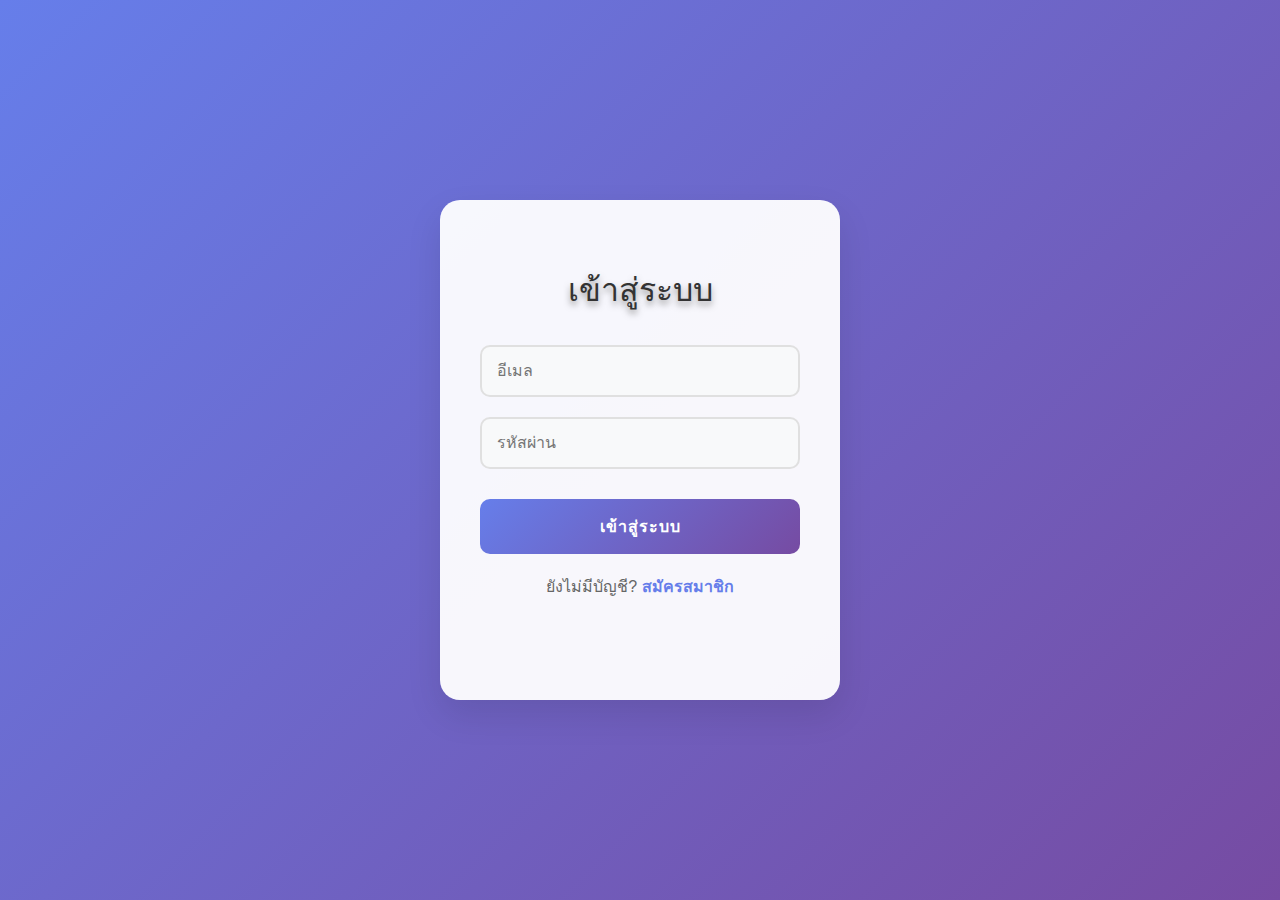
<file: index.html>
<!doctype html><html lang="th"><head>
<meta charset="utf-8"><meta name="viewport" content="width=device-width, initial-scale=1">
<script>
    // ถ้ามี token → ไปเมนู / ไม่มี → ไปล็อกอิน
   const t = localStorage.getItem('token') || localStorage.getItem('ticket_token');
    location.replace(t ? 'menu.html' : 'login.html'); // <- ต้องสะกด menu.html
  </script>
<title>Redirect</title>
</head><body></body></html>
</file>
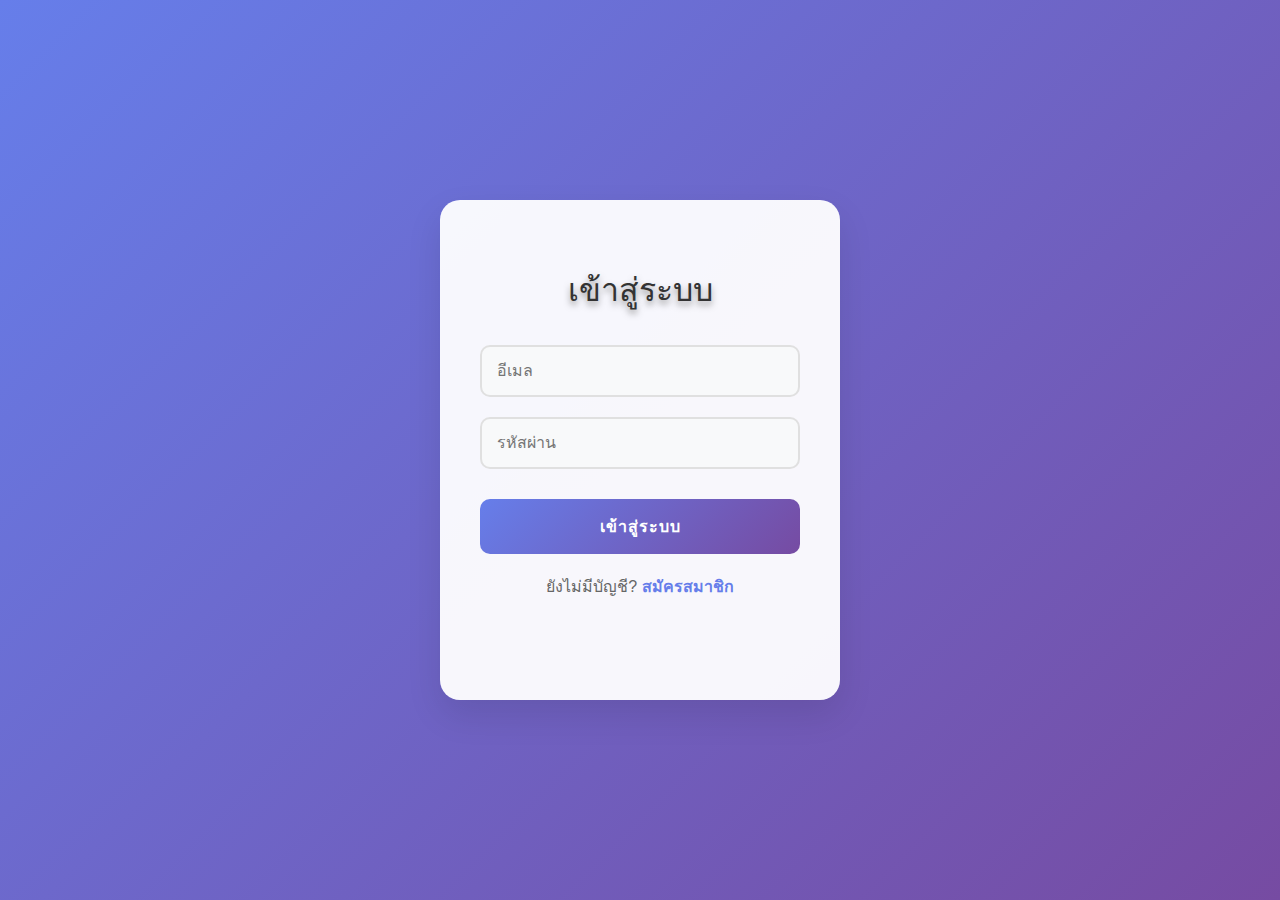
<file: admin.html>
<!doctype html><html lang="th">
<head>
  <meta charset="utf-8">
  <meta name="viewport" content="width=device-width, initial-scale=1">
  <title>All Tickets (Admin)</title>
  <link rel="stylesheet" href="form-theme.css">
  <script src="common.js" defer></script>
  <style>
    .wrap{width:min(1100px,95vw);margin:28px auto}
    .heading{color:black;text-align:center;font-size:56px;text-shadow:0 6px 16px rgba(0,0,0,.25);margin:0 0 16px}
    .row{display:flex;gap:12px;align-items:center;margin-bottom:12px}
    select,input{height:44px;border-radius:12px;border:1px solid #999;padding:0 12px;font-size:16px;min-width:220px}
    .card{background:#7e57c2;color:#ffe0b2;border-radius:20px;padding:14px 16px;margin:12px 0;box-shadow:0 10px 24px rgba(0,0,0,.18)}
    .muted{opacity:.85;color:black}
    .back{background:#90a4ae;color:#ffe0b2}
    .ticket{background:#fff;color:#222;border-radius:14px;padding:12px;box-shadow:0 8px 18px rgba(0,0,0,.15)}
    .badge{display:inline-block;padding:2px 8px;border-radius:8px;background:#e0e0e0;margin-left:6px;font-size:12px}
  </style>
</head>
<body>
<div class="wrap">
  <h1 class="heading">All Tickets (Admin)</h1>

  <div class="row">
    <select id="statusSel">
      <option value="">ทั้งหมด</option>
      <option value="OPEN">OPEN</option>
      <option value="IN_PROGRESS">IN_PROGRESS</option>
      <option value="DONE">DONE</option>
      <option value="CANCELLED">CANCELLED</option>
    </select>

    <input id="pageInp" type="number" min="1" value="1" placeholder="page">

    <select id="sortSel">
      <option value="-created_at">ใหม่ → เก่า (created_at DESC)</option>
      <option value="created_at">เก่า → ใหม่ (created_at ASC)</option>
      <option value="-updated_at">อัปเดตล่าสุด</option>
    </select>

    <button id="reloadBtn" class="btn">โหลดใหม่</button>
  </div>

  <div id="list" class="card">โหลด...</div>
  <a class="card back" href="menu.html">← กลับเมนู</a>
</div>

<script>
document.addEventListener('DOMContentLoaded', init);

async function init(){
  requireAuth();

  // ยืนยันสิทธิ์แอดมินก่อน
  try{
    const me = await api('/users/me');
    if(me.role !== 'admin'){
      alert('หน้านี้สำหรับผู้ดูแลระบบเท่านั้น');
      location.href = 'menu.html';
      return;
    }
  }catch(err){
    alert('ตรวจสิทธิ์ไม่สำเร็จ: ' + (err.message||''));
    location.href = 'login.html';
    return;
  }

  // ควบคุม UI
  const statusSel = document.getElementById('statusSel');
  const pageInp   = document.getElementById('pageInp');
  const sortSel   = document.getElementById('sortSel');
  const reloadBtn = document.getElementById('reloadBtn');

  const doLoad = () => loadTickets({
    status: statusSel.value,
    page: parseInt(pageInp.value||'1',10) || 1,
    sort: sortSel.value
  });

  reloadBtn.onclick = doLoad;
  statusSel.onchange = doLoad; sortSel.onchange = doLoad; pageInp.onchange = doLoad;

  doLoad();
}

async function loadTickets({status='', page=1, limit=10, sort='-created_at'}){
  const list = document.getElementById('list');
  list.className = 'card';
  list.textContent = 'กำลังโหลด...';

  try{
    const q = new URLSearchParams({ page, limit, sort });
    if(status) q.set('status', status);

    // ดึงรายการ (เฉพาะแอดมินถึงเรียก endpoint นี้ได้)
    const r = await api('/tickets?' + q.toString());
    const items = r.items || [];

    if(items.length === 0){
      list.innerHTML = '<div class="muted">— ไม่พบงาน —</div>';
      return;
    }

    list.innerHTML = items.map(it => renderTicket(it)).join('');
  }catch(err){
    console.error(err);
    list.className = 'card';
    list.innerHTML = `<div>โหลดไม่สำเร็จ: <b>${escapeHtml(err.message||'Error')}</b></div>`;
  }
}

function renderTicket(it){
  return `
    <div class="ticket" style="margin:10px 0">
      <div><b>#${it.id}</b> — ${escapeHtml(it.title||'')}
        <span class="badge">${it.status||''}</span>
        ${it.assigned_employee_id ? `<span class="badge">assign: ${it.assigned_employee_id}</span>` : ''}
      </div>
      ${it.description ? `<div class="muted" style="margin-top:4px">${escapeHtml(it.description)}</div>` : ''}
      <div class="muted" style="margin-top:6px">
        ยี่ห้อ: ${escapeHtml(it.device_brand||'-')} · รุ่น: ${escapeHtml(it.device_model||'-')}
      </div>
      <div class="muted" style="margin-top:4px">
        created: ${it.created_at} · updated: ${it.updated_at}
      </div>
    </div>
  `;
}

function escapeHtml(s){ return String(s||'').replace(/[&<>"']/g, c=>({ '&':'&amp;','<':'&lt;','>':'&gt;','"':'&quot;', "'":'&#39;' }[c])); }
</script>
</body>
</html>
</file>
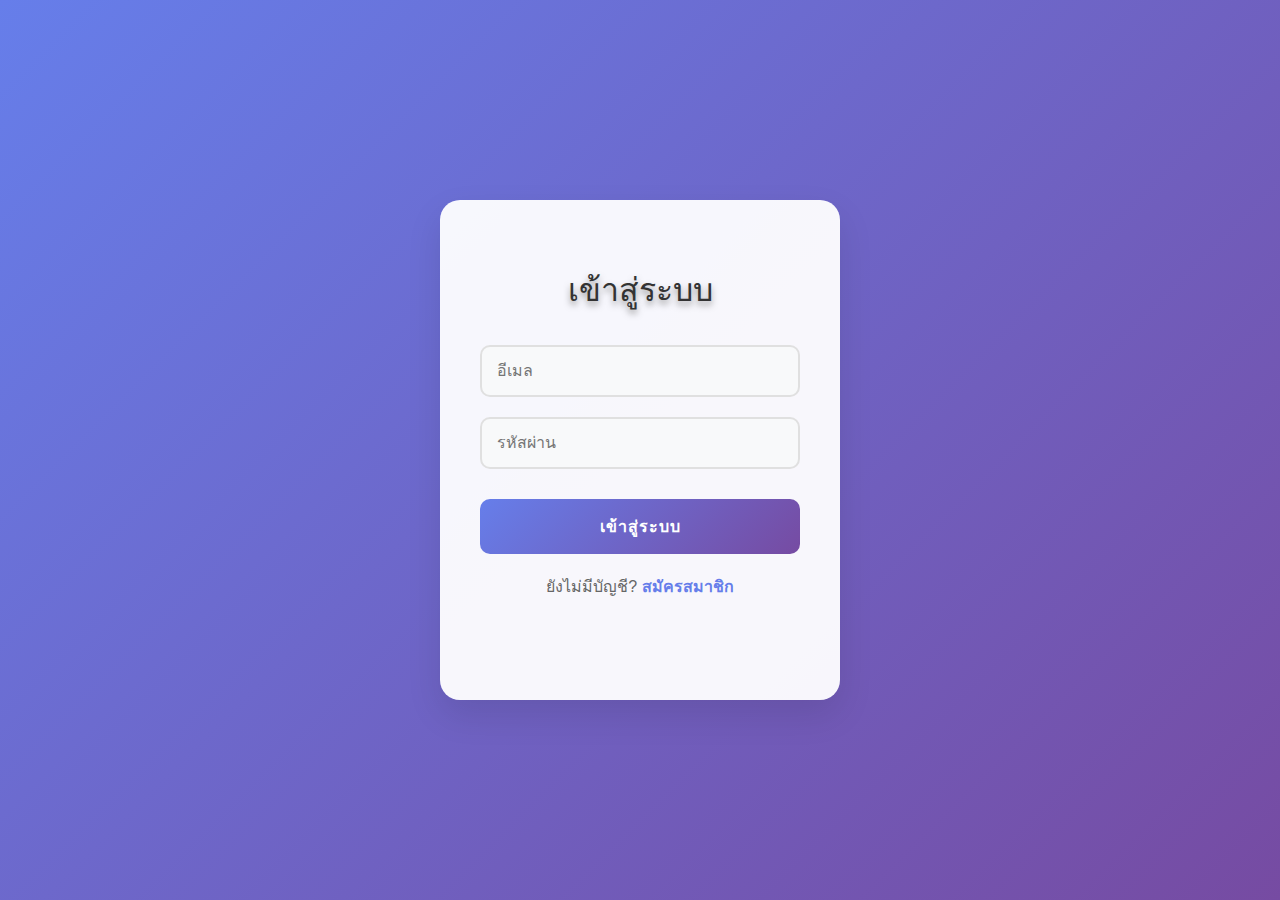
<file: employees.html>
<!doctype html><html lang="th">
<head>
  <meta charset="utf-8">
  <meta name="viewport" content="width=device-width,initial-scale=1">
  <title>Employees</title>
  <link rel="stylesheet" href="form-theme.css">
  <!-- สำคัญ: ใส่ defer -->
  <script src="common.js" defer></script>
  <style>
    .wrap{width:min(1100px,95vw);margin:28px auto}
    .grid{display:grid;grid-template-columns:repeat(auto-fit,minmax(260px,1fr));gap:16px;margin-top:16px}
    .card{background:#d1c4e9;border-radius:20px;padding:12px;box-shadow:0 10px 24px rgba(0,0,0,.15)}
    .row{display:flex;align-items:center;gap:12px}
    .avatar{width:88px;height:88px;border-radius:20px;object-fit:cover;border:3px solid #fff;box-shadow:0 6px 16px rgba(0,0,0,.2);background:#eaeaea}
    .name{font-weight:700}
    .role{font-size:12px;opacity:.8}
    .err{color:#c62828;text-align:center;margin-top:8px}
    .ok{color:#2e7d32;text-align:center;margin-top:8px}
  </style>
</head>
<body>
  <div class="wrap">
    <h1 style="text-align:center;color:#fff;text-shadow:0 6px 16px rgba(0,0,0,.25)">Employees</h1>

    <!-- ฟอร์มเพิ่มพนักงาน (แสดงเฉพาะแอดมิน) -->
    <div id="addBox" class="card" style="max-width:520px;margin:0 auto 16px;display:none">
      <h3>เพิ่มพนักงาน</h3>
      <form id="addForm" class="form" style="max-width:520px">
        <input id="name" class="input" placeholder="ชื่อ *" required>
        <div class="row">
          <input id="role" class="input" style="flex:1" placeholder="technician/reception/manager" value="technician">
          <input id="phone" class="input" style="flex:1" placeholder="โทร">
        </div>
        <input id="email" class="input" placeholder="อีเมล">
        <input id="photo" class="input" type="file" accept="image/*">
        <button class="btn">Add Employee</button>
        <div id="msg" class="err"></div>
      </form>
    </div>

    <div id="list" class="grid"></div>
  </div>

  <script>
document.addEventListener('DOMContentLoaded', async () => {
  try {
    requireAuth();

    const me = await api('/users/me');
    const isAdmin = me.role === 'admin';
    if (isAdmin) document.getElementById('addBox')?.style.setProperty('display','block');

    await loadEmployees(isAdmin);

    // เฉพาะแอดมิน: handle เพิ่มพนักงาน
    if (isAdmin) {
      const form = document.getElementById('addForm');
      const msg  = document.getElementById('msg');

      // อ้างอิง input ให้ชัดเจน
      const nameEl  = document.getElementById('name');   // <input id="name">
      const roleEl  = document.getElementById('role');   // <input/select id="role">
      const phoneEl = document.getElementById('phone');  // <input id="phone">
      const emailEl = document.getElementById('email');  // <input id="email">
      const photoEl = document.getElementById('photo');  // <input type="file" id="photo">

      form.addEventListener('submit', async (e) => {
        e.preventDefault();
        msg.textContent = ''; msg.className = '';

        try {
          // อ่านค่าแบบกันพัง
          const payload = {
            name:  nameEl?.value?.trim()  || '',
            role:  roleEl?.value?.trim()  || undefined,
            phone: phoneEl?.value?.trim() || undefined,
            email: emailEl?.value?.trim() || undefined,
          };
          if (!payload.name) { msg.className='err'; msg.textContent='กรุณากรอกชื่อ'; return; }

          const created = await api('/employees', { method:'POST', body: payload });

          // ถ้ามีไฟล์รูป → อัปโหลด
          const f = photoEl?.files?.[0];
          if (f) {
            const fd = new FormData();
            fd.append('file', f);
            const up = await fetch(`${BASE}/employees/${created.id}/photo`, {
              method:'POST',
              headers:{ Authorization:`Bearer ${getToken()}` },
              body: fd
            });
            if (!up.ok) {
              const d = await up.json().catch(()=>({}));
              throw new Error(d.message || 'upload fail');
            }
          }

          msg.className='ok'; msg.textContent='เพิ่มสำเร็จ';
          form.reset();
          await loadEmployees(isAdmin);
        } catch (err) {
          msg.className='err'; msg.textContent = err?.message || 'เพิ่มไม่สำเร็จ';
        }
      });
    }
  } catch (err) {
    alert(err?.message || 'กรุณาเข้าสู่ระบบใหม่');
    location.href = 'login.html';
  }
});

async function loadEmployees(isAdmin){
  const list = document.getElementById('list');
  list.innerHTML = '';
  try {
    const emps = await api('/employees');
    if (!emps.length) { list.innerHTML = '<div class="card">ยังไม่มีพนักงาน</div>'; return; }

    list.innerHTML = emps.map(e => card(e, isAdmin)).join('');

    // เฉพาะ admin: ผูกอัปโหลดรูปให้แต่ละการ์ด
    if (isAdmin) {
      emps.forEach(e => {
        const inp = document.getElementById(`file-${e.id}`);
        if (inp) inp.addEventListener('change', () => uploadPhoto(e.id, inp.files?.[0]));
      });
    }
  } catch (err) {
    list.innerHTML = `<div class="card err">โหลดไม่สำเร็จ: ${escapeHtml(err?.message||'')}</div>`;
  }
}

function card(e, isAdmin){
  const img = e.photo_url ? imageURL(e.photo_url) : '';
  return `
    <div class="card">
      <div class="row">
        <img class="avatar" src="${img}" onerror="this.style.visibility='hidden'">
        <div>
          <div class="name">${escapeHtml(e.name||'')}</div>
          <div class="role">${escapeHtml(e.role||'')}</div>
          <div class="role" style="opacity:.9">
            ${escapeHtml(e.email||'')}${e.phone ? ' · '+escapeHtml(e.phone) : ''}
          </div>
        </div>
      </div>
      ${isAdmin ? `
      <div style="margin-top:10px">
        <input id="file-${e.id}" class="E-input" type="file" accept="image/*">
      </div>` : ``}
    </div>
  `;
}

async function uploadPhoto(id, file){
  if (!file) return;
  try{
    const fd = new FormData(); fd.append('file', file);
    const r = await fetch(`${BASE}/employees/${id}/photo`, {
      method:'POST',
      headers:{ Authorization:`Bearer ${getToken()}` },
      body: fd
    });
    if (!r.ok) {
      const d = await r.json().catch(()=>({}));
      throw new Error(d.message || 'อัปโหลดไม่สำเร็จ');
    }
    await loadEmployees(true);
  }catch(err){
    alert('อัปโหลดรูปไม่สำเร็จ: ' + (err?.message||''));
  }
}

function escapeHtml(s){return String(s||'').replace(/[&<>"']/g,c=>({ '&':'&amp;','<':'&lt;','>':'&gt;','"':'&quot;', "'":'&#39;'}[c]));}
</script>

</body>
</html>
</file>
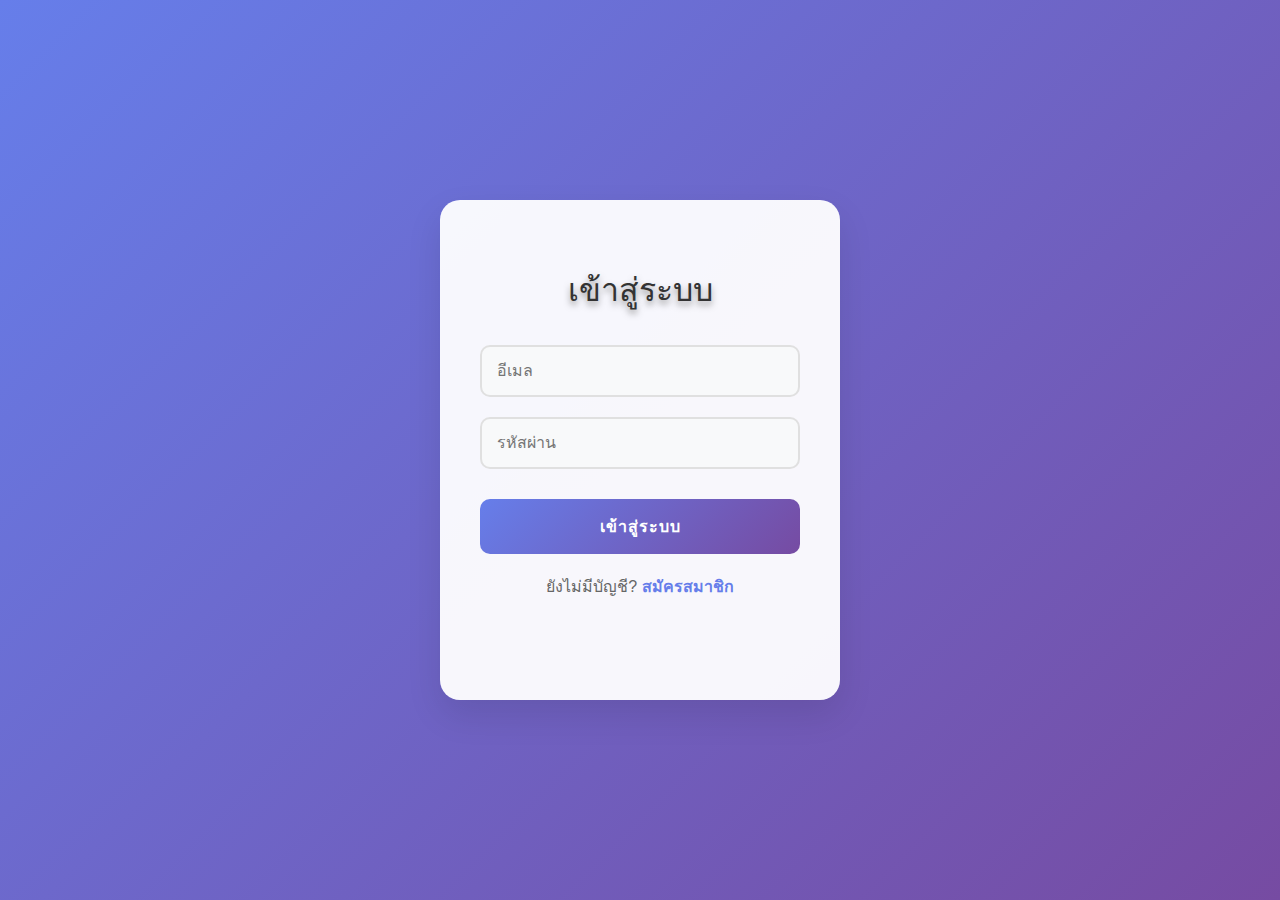
<file: login.html>
<!doctype html><html lang="th">
<head>
  <meta charset="utf-8"><meta name="viewport" content="width=device-width,initial-scale=1">
  <title>Login</title>
  <link rel="stylesheet" href="form-theme.css">
  <script src="common.js" defer></script>
  <link rel="stylesheet" href="login.css">
</head>
<body>
  <div class="container">
  <div class="form-container" id="loginForm">
    <h1>เข้าสู่ระบบ</h1>
    <form id="loginFormReal">
      <div class="login_sign">
        <div class="input-group">
          <input type="email" placeholder="อีเมล" required id="E_mail_login" class="Login_box">
        </div>
        <div class="input-group">
          <input type="password" placeholder="รหัสผ่าน" required id="Password_login" class="Login_box" minlength="6">
        </div>
        <div class="btu">
          <button type="submit" id="Confirm">เข้าสู่ระบบ</button>
        </div>
      </div>
    </form>
    <div id="loginMessage" class="err"></div>
    <div class="DOT">
      <p>ยังไม่มีบัญชี? 
        <span class="switch-form" onclick="location.href='register.html'">สมัครสมาชิก</span>
      </p>
    </div>
  </div>
</div>


  <script>
document.addEventListener('DOMContentLoaded', () => {
  // ถ้ามี token แล้วไปเมนู
  if (isAuthed()) { location.href = 'menu.html'; return; }

  // ====== map ID ให้ตรงกับฟอร์มใหม่ ======
  const form  = document.getElementById('loginFormReal');
  const email = document.getElementById('E_mail_login');
  const pass  = document.getElementById('Password_login');
  const msgEl = document.getElementById('loginMessage');
  const btn   = document.getElementById('Confirm');

  if (!form || !email || !pass || !msgEl) {
    console.error('Login form elements not found.');
    return;
  }

  form.addEventListener('submit', async (e) => {
    e.preventDefault();
    msgEl.textContent = '';
    btn.disabled = true;

    try {
      const res = await api('/auth/login', {
        method: 'POST',
        body: { email: email.value.trim(), password: pass.value }
      });
      setToken(res.token);
      location.href = 'menu.html';
    } catch (err) {
      // แสดงข้อความจาก backend ถ้ามี
      msgEl.textContent = (err?.data?.message) || err.message || 'ล็อกอินไม่สำเร็จ';
      console.error('LOGIN FAILED ->', err);
    } finally {
      btn.disabled = false;
    }
  });
});
</script>

</body>
</html>
</file>
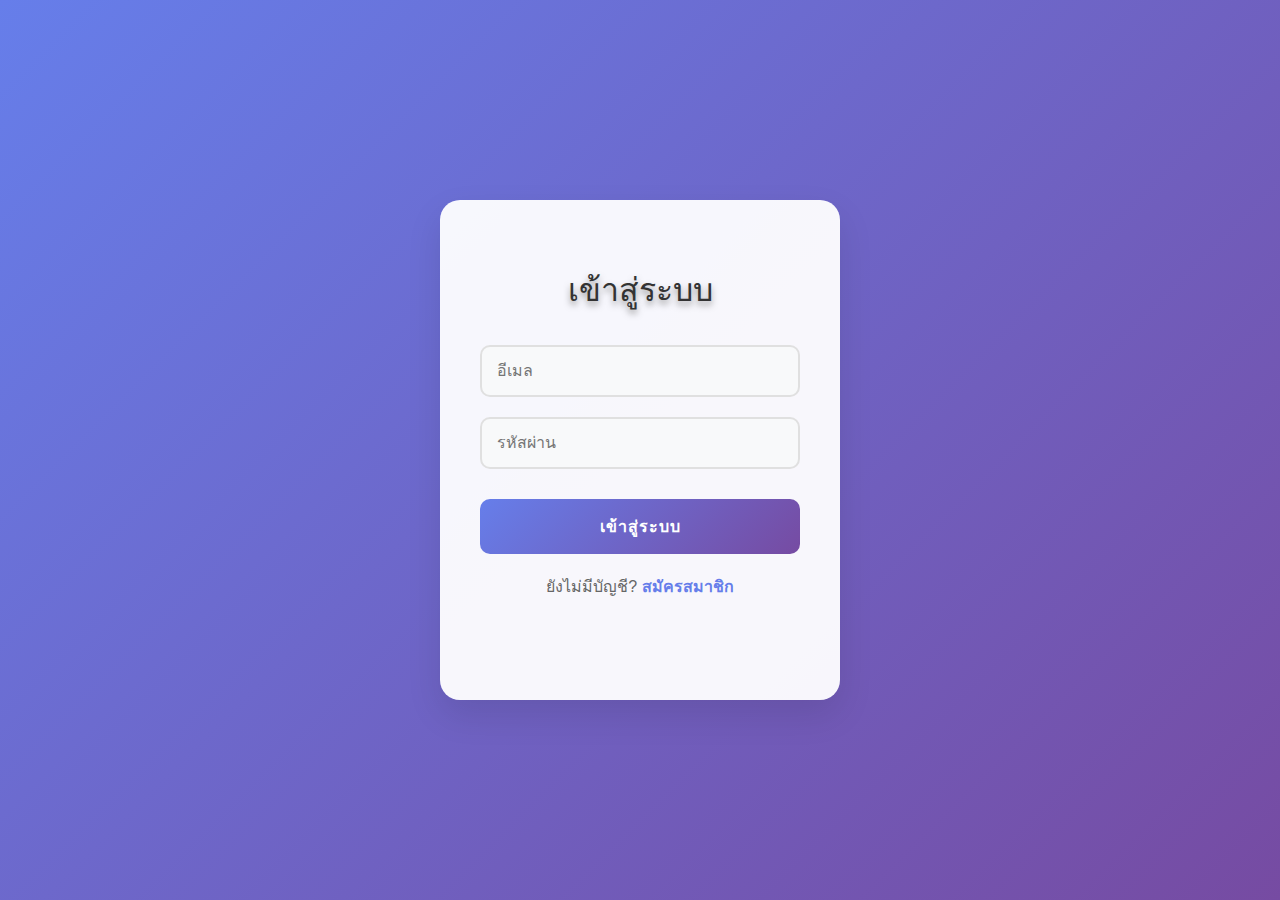
<file: menu.html>
<!doctype html><html lang="th">
<head>
  <meta charset="utf-8" />
  <meta name="viewport" content="width=device-width,initial-scale=1" />
  <title>เมนูหลัก</title>
  <link rel="stylesheet" href="form-theme.css" />
  <script src="common.js" defer ></script>
  <style>
    .wrap { width:min(960px,92vw); margin:24px auto; }
    .heading { text-align:center; color:#fff; font-size:48px; text-shadow:0 4px 8px rgba(0,0,0,.25); margin:6px 0 8px; }
    .sub { text-align:center; color:#222; opacity:.85; margin-bottom:20px;height: 60px;}
    .grid { display:grid; grid-template-columns:repeat(auto-fit,minmax(220px,1fr)); gap:16px; }
    .card { background:#d1c4e9; border-radius:20px; padding:18px; box-shadow:0 10px 24px rgba(0,0,0,.18); transition:.2s transform; }
    .card:hover { transform:translateY(-4px); }
    .card h3 { margin:0 0 8px; color:#fff; text-shadow:0 3px 6px rgba(0,0,0,.25); }
    .card p { margin:0; color:#222; opacity:.9; }
    .action { display:block; margin-top:12px; background:#7e57c2; color:#fff; text-align:center; padding:10px 12px; border-radius:12px; text-decoration:none; font-weight:700;}
    .danger { background:#e57373; }
    .P_P{
      height: 100px;
    }

  </style>
</head>
<body>
  <div id="nav"></div>

  <div class="wrap">
    <h1 class="heading">เมนูหลัก</h1>
    <p class="sub">เลือกสิ่งที่ต้องการทำต่อไป</p>

    <div class="grid">
      <div class="card">
        <h3>ประวัติของฉัน</h3>
        <p class="P_P">ดูใบงานที่เคยแจ้งซ่อมทั้งหมด</p>
        <a class="action" href="my-tickets.html">เปิดประวัติ</a>
      </div>

      <div class="card">
        <h3>แจ้งซ่อมใหม่</h3>
        <p class="P_P">สร้างใบงานใหม่ พร้อมรายละเอียดอาการ</p>
        <a class="action" href="new-ticket.html">แจ้งซ่อม</a>
      </div>

      <div class="card">
        <h3>โปรไฟล์ของฉัน</h3>
        <p class="P_P">ดู/อัปเดตรูปโปรไฟล์ และข้อมูลติดต่อ</p>
        <a class="action" href="profile.html">ไปที่โปรไฟล์</a>
      </div>

      <div class="card">
        <h3>พนักงาน</h3>
        <p class="P_P">ดูรายชื่อพนักงานและรูปภา</p>
        <a class="action" href="employees.html">ดูพนักงาน</a>
      </div>

      <div class="card" id="adminCard">
         <h3>งานทั้งหมด (Admin)</h3>
         <p class="P_P">ดูทุกใบงานในระบบ</p>
        <a class="action" href="admin.html">เปิดหน้าแอดมิน</a>
      </div>


      <div class="card">
        <h3>ออกจากระบบ</h3>
        <p class="P_P">ล้างโทเค็นและกลับสู่หน้าเข้าสู่ระบบ</p>
       <button id="logoutBtn" class="action danger" >ออกจากระบบ</button>
      </div>
    </div>
  </div>
<script>
document.addEventListener('DOMContentLoaded', async () => {
  requireAuth();

  const nav = document.getElementById('nav');
  if (nav) nav.outerHTML = renderNav('menu');

  // ผูกปุ่มออกจากระบบ
  const logoutBtn = document.getElementById('logoutBtn');
  if (logoutBtn) {
    logoutBtn.addEventListener('click', (e) => {
      e.preventDefault();
      clearToken();
      location.href = 'login.html';
    });
  }

  // เช็คสิทธิ์แอดมินจากแบ็กเอนด์
  try {
    const me = await api('/users/me');
    console.log('ME:', me);
    const adminCard = document.getElementById('adminCard');
    adminCard.style.display = (me.role === 'admin') ? 'block' : 'none';
  } catch (err) {
    console.warn('Fetch /users/me failed', err);
    location.href = 'login.html';
  }
});
</script>
</body>
</html>
</file>
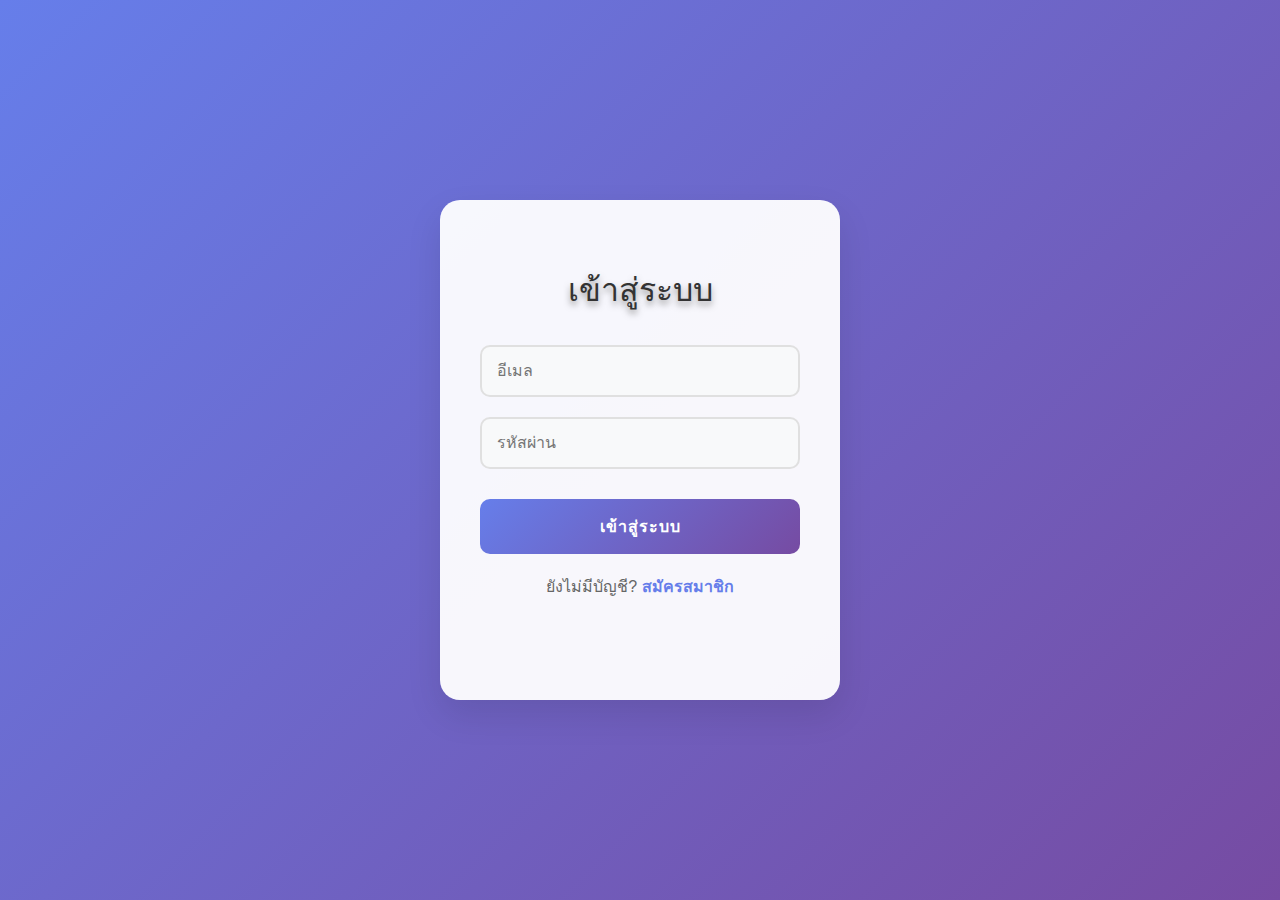
<file: my-tickets.html>
<!doctype html><html lang="th">
<head>
  <meta charset="utf-8" />
  <meta name="viewport" content="width=device-width,initial-scale=1" />
  <title>ประวัติการแจ้งซ่อม</title>
  <link rel="stylesheet" href="form-theme.css" />
  <script src="common.js" defer></script>
  <style>
    .shell{max-width:1000px;margin:24px auto;}
    .hero{background:linear-gradient(90deg,#f6a21b,#e29012);padding:16px;border-radius:14px 14px 0 0;}
    .hero h1{margin:0;color:#222;font-size:26px;}
    .tabs{display:flex;gap:12px;margin-top:10px;}
    .tab{padding:6px 12px;border-radius:8px;background:#fff3;font-weight:700;color:#222;cursor:pointer;}
    .tab.active{background:#fff;box-shadow:0 3px 8px rgba(0,0,0,.12);}
    .card{background:#fff;border:1px solid #ddd;padding:16px;border-radius:0 0 14px 14px;}
    .stats{display:flex;gap:16px;margin:12px 0;}
    .stat{flex:1;background:#f3f4f6;border-radius:12px;padding:14px;text-align:center;font-weight:700;}
    table{width:100%;border-collapse:collapse;margin-top:16px;}
    th,td{padding:10px;border-bottom:1px solid #ddd;text-align:left;}
    th{background:#f9fafb;}
    .status{padding:4px 8px;border-radius:8px;font-weight:600;}
    .OPEN{background:#fef3c7;color:#92400e;}
    .IN_PROGRESS{background:#dbeafe;color:#1e3a8a;}
    .DONE{background:#dcfce7;color:#166534;}
    .actions button{margin-right:6px;padding:4px 8px;border:0;border-radius:6px;cursor:pointer;}
    .edit{background:#fbbf24;color:#fff;} .del{background:#ef4444;color:#fff;}
  </style>
</head>
<body>
<div class="shell">
  <div class="hero">
    <h1>📋 ประวัติการแจ้งซ่อม</h1>
    <div class="tabs">
      <span class="tab active" data-status="">ทั้งหมด</span>
      <span class="tab" data-status="OPEN">รอดำเนินการ</span>
      <span class="tab" data-status="IN_PROGRESS">กำลังซ่อม</span>
      <span class="tab" data-status="DONE">เสร็จสิ้น</span>
    </div>
  </div>

  <div class="card">
    <div class="stats">
      <div class="stat" id="countOpen">0 รอดำเนินการ</div>
      <div class="stat" id="countProg">0 กำลังซ่อม</div>
      <div class="stat" id="countDone">0 เสร็จสิ้น</div>
    </div>
    <div style="display:flex; gap:8px; align-items:center; margin:8px 0;">
  <input id="from" type="date">
  <span>ถึง</span>
  <input id="to" type="date">
  <button id="apply">กรอง</button>
</div>


    <table>
      <thead>
        <tr>
          <th>#</th><th>วันที่แจ้ง</th><th>อุปกรณ์</th><th>รายละเอียด</th>
          <th>สถานะ</th><th>อัปเดตล่าสุด</th>
        </tr>
      </thead>
      <tbody id="rows"></tbody>
    </table>
  </div>
</div>
<script>
document.addEventListener('DOMContentLoaded', () => {
  requireAuth();            // ถ้าไม่มี token จะเด้งไป login
  const msg = document.getElementById('msg') || { textContent: '' };
  load('ALL');

  // ปุ่มแท็บตัวอย่าง (ให้มีปุ่มที่มี id ตามนี้ในหน้า)
  ['ALL','OPEN','IN_PROGRESS','DONE'].forEach(st => {
    const el = document.getElementById('tab-' + st);
    if (el) el.onclick = () => load(st);
  });

  async function load(status = 'ALL') {
    msg.textContent = '';
    const list = document.getElementById('rows');
    if (list) list.innerHTML = '<tr><td colspan="6">กำลังโหลด...</td></tr>';

    try {
      const qs = new URLSearchParams({ page: 1, limit: 50, sort: '-created_at' });
      if (status !== 'ALL') qs.set('status', status);

      const data = await api('/tickets/me?' + qs.toString());
      const items = data.items || data || [];

      // นับสถานะ (ถ้าหน้าไม่มีที่แสดง count ก็ข้ามได้)
      const counts = { OPEN:0, IN_PROGRESS:0, DONE:0 };
      items.forEach(t => { if (counts[t.status] != null) counts[t.status]++; });
      setText('count-open', counts.OPEN);
      setText('count-inprogress', counts.IN_PROGRESS);
      setText('count-done', counts.DONE);

      if (!items.length) {
        if (list) list.innerHTML = '<tr><td colspan="6">ยังไม่มีใบงาน</td></tr>';
        return;
      }

      if (list) {
        list.innerHTML = items.map((it, i) => `
          <tr>
            <td>#${it.id}</td>
            <td>${fmtDate(it.created_at)}</td>
            <td>${escapeHtml(it.device_brand || '-')}/${escapeHtml(it.device_model || '-')}</td>
            <td>${escapeHtml(it.title || '-')}</td>
            <td>${badge(it.status)}</td>
            <td>${fmtDate(it.updated_at)}</td>
          </tr>
        `).join('');
      }
    } catch (err) {
      console.error('LOAD /tickets/me failed', err);
      if (msg) msg.textContent = err?.data?.message || err.message || 'โหลดไม่สำเร็จ';
    }
  }

  function setText(id, v){ const el = document.getElementById(id); if (el) el.textContent = v; }
  function fmtDate(s){ try{ return new Date(s).toLocaleString(); }catch{ return '-'; } }
  function escapeHtml(x){ return String(x||'').replace(/[&<>"']/g,c=>({ '&':'&amp;','<':'&lt;','>':'&gt;','"':'&quot;' }[c])); }
  function badge(st){
    const m = { OPEN:'รอดำเนินการ', IN_PROGRESS:'กำลังซ่อม', DONE:'เสร็จสิ้น' };
    return `<span class="chip chip-${(st||'').toLowerCase()}">${m[st]||st}</span>`;
  }
});
</script>

<script>
document.addEventListener('DOMContentLoaded', async () => {
  // ต้องมี token ก่อน
  requireAuth();

  const listBox = document.getElementById('ticketTableBody') || document.getElementById('list');
  const counterWaiting = document.getElementById('count-waiting');
  const counterRepair  = document.getElementById('count-repair');
  const counterDone    = document.getElementById('count-done');

  async function loadTickets() {
    try {
      // ตัวอย่าง: ดึงของผู้ใช้คนนี้
      const r = await api('/tickets/me?page=1&limit=50&sort=-updated_at');
      const items = r.items || r || []; // รองรับทั้งรูป {items:[]} หรือ []

      // นับสถานะ
      const cWait  = items.filter(x => x.status === 'OPEN' || x.status === 'WAITING').length;
      const cDoing = items.filter(x => x.status === 'IN_PROGRESS').length;
      const cDone  = items.filter(x => x.status === 'DONE' || x.status === 'CLOSED').length;
      if (counterWaiting) counterWaiting.textContent = cWait;
      if (counterRepair)  counterRepair.textContent  = cDoing;
      if (counterDone)    counterDone.textContent    = cDone;

      if (!items.length) {
        if (listBox) listBox.innerHTML = '<tr><td colspan="99" style="opacity:.7;padding:12px">ยังไม่มีใบงาน</td></tr>';
        return;
      }

      // สร้างแถวตาราง
      const rows = items.map((t, i) => `
        <tr>
          <td>#${t.id}</td>
          <td>${new Date(t.created_at).toLocaleDateString()}</td>
          <td>${t.device_brand || '-'} ${t.device_model || ''}</td>
          <td>${escapeHtml(t.description || t.title || '')}</td>
          <td>${t.status}</td>
          <td>${new Date(t.updated_at).toLocaleString()}</td>
        </tr>
      `).join('');

      if (listBox) listBox.innerHTML = rows;
    } catch (err) {
      console.error('LOAD TICKETS FAILED', err);
      if (listBox) listBox.innerHTML =
        `<tr><td colspan="99" style="color:#b00020;padding:12px">โหลดไม่สำเร็จ: ${escapeHtml(err?.data?.message || err.message || 'unknown')}</td></tr>`;
      // ถ้าโดน 401 ให้ส่งกลับหน้า login
      if (err.status === 401) { clearToken(); location.href = 'login.html'; }
    }
  }

  function escapeHtml(s){ return String(s||'').replace(/[&<>"']/g, c=>({ '&':'&amp;','<':'&lt;','>':'&gt;','"':'&quot;' }[c])); }

  loadTickets();
});
</script>

</body>
</html>
</file>
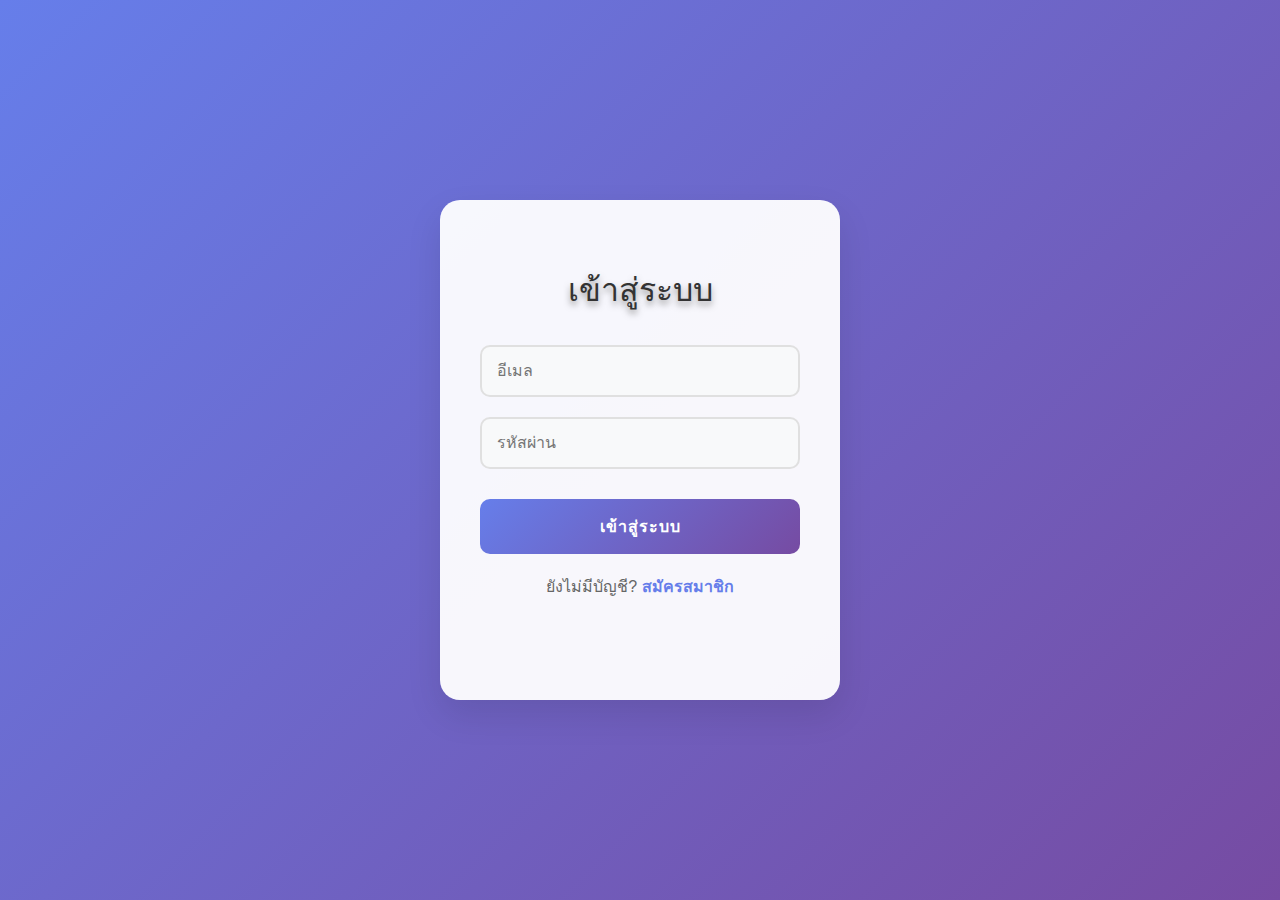
<file: new-ticket.html>
<!doctype html><html lang="th">
<head>
  <meta charset="utf-8" />
  <meta name="viewport" content="width=device-width,initial-scale=1" />
  <title>แจ้งซ่อมใหม่</title>
  <link rel="stylesheet" href="form-theme.css" />
  <script src="common.js" defer></script>
  <style>
    .shell { max-width: 980px; margin: 18px auto; }
    .hero { background: linear-gradient(90deg,#f6a21b,#e29012); color:#222;
            border-radius:18px 18px 0 0; padding:18px 20px; box-shadow:0 6px 18px rgba(0,0,0,.12); }
    .hero h1 { margin:0; font-size:28px; display:flex; gap:10px; align-items:center; color:#222; }
    .tabbar { display:flex; gap:12px; margin-top:10px; }
    .tab { padding:8px 12px; border-radius:10px; background:#fff3; color:#222; font-weight:700; }
    .tab.active { background:#fff; box-shadow:0 3px 10px rgba(0,0,0,.12); }
    .card { background:#fff; border:1px solid #e5e7eb; border-top:0; padding:18px; border-radius:0 0 18px 18px;
            box-shadow:0 16px 36px rgba(0,0,0,.08); }
    .grid { display:grid; grid-template-columns:repeat(12,1fr); gap:14px; }
    .col-6 { grid-column:span 6; } .col-12{ grid-column:span 12; } .col-3{grid-column:span 3;}
    .label { font-size:14px; color:#374151; margin:6px 0 4px; display:block; }
    .req:after { content:" *"; color:#ef4444; }
    .input, .select, textarea { width:100%; background:#fff; border:1px solid #d1d5db; border-radius:12px;
      padding:12px 14px; font-size:16px; outline:none; box-shadow:0 2px 8px rgba(0,0,0,.06) inset; }
    textarea { min-height:120px; resize:vertical; }
    .hint { font-size:12px; color:#6b7280; margin-top:6px; }
    .uploader { border:2px dashed #d1d5db; border-radius:12px; height:180px; display:flex; align-items:center; justify-content:center; background:#fafafa; }
    .uploader input[type="file"]{ display:none; }
    .upbtn { background:none; border:0; color:#6b7280; cursor:pointer; font-weight:700; }
    .actions { display:flex; gap:12px; justify-content:flex-end; margin-top:18px; }
    .btn { border:0; padding:12px 18px; border-radius:12px; font-weight:800; cursor:pointer; }
    .btn.primary { background:linear-gradient(90deg,#6d63ff,#7e57c2); color:#fff; box-shadow:0 8px 20px rgba(126,87,194,.35); }
    .msg { margin-top:10px; text-align:center; font-weight:700; }
    .msg.err { color:#b91c1c; } .msg.ok { color:#0f766e; }
    @media (max-width:840px){ .col-6,.col-3{grid-column:span 12;} }
  </style>
</head>
<body>
  <div class="shell">
    <div class="hero">
      <h1>🛠️ ระบบแจ้งซ่อมคอมพิวเตอร์</h1>
      <div class="tabbar">
        <span class="tab active">แจ้งซ่อมใหม่</span>
        <a class="tab" href="my-tickets.html" style="text-decoration:none">ประวัติการแจ้งซ่อม</a>
      </div>
    </div>

    <div class="card">
      <form id="form" autocomplete="off">
        <div class="grid">

          <div class="col-6">
            <label class="label">ชื่อผู้ติดต่อ</label>
            <input id="c_name" class="input" placeholder="เช่น นางสาว สมใจ ใจดี">
          </div>

          <div class="col-6">
            <label class="label req">เบอร์โทรศัพท์</label>
            <input id="c_phone" class="input" placeholder="เช่น 081-234-5678" required>
          </div>

          <div class="col-6">
            <label class="label">อีเมล</label>
            <input id="c_email" type="email" class="input" placeholder="email@example.com">
          </div>

          <div class="col-6">
            <label class="label">แผนก/หน่วยงาน</label>
            <input id="c_dept" class="input" placeholder="เช่น แผนกบัญชี">
          </div>

          <div class="col-6">
            <label class="label">สถานที่</label>
            <input id="c_place" class="input" placeholder="เช่น อาคาร A ชั้น 3 ห้อง 301">
          </div>

          <div class="col-6">
            <label class="label">ความเร่งด่วน</label>
            <select id="c_urgency" class="select">
              <option value="">— เลือกความเร่งด่วน —</option>
              <option>LOW</option>
              <option>MEDIUM</option>
              <option>HIGH</option>
              <option>CRITICAL</option>
            </select>
          </div>

          <div class="col-6">
            <label class="label req">ประเภทอุปกรณ์</label>
            <select id="dev_type" class="select" required>
              <option value="">— เลือกประเภทอุปกรณ์ —</option>
              <option>PC</option>
              <option>LAPTOP</option>
              <option>PRINTER</option>
              <option>MONITOR</option>
              <option>NETWORK</option>
              <option>OTHER</option>
            </select>
          </div>

          <div class="col-3">
            <label class="label">ยี่ห้อ/รุ่น (ย่อ)</label>
            <input id="brand" class="input" placeholder="เช่น Dell / Lenovo">
          </div>

          <div class="col-3">
            <label class="label">โมเดล</label>
            <input id="model" class="input" placeholder="เช่น XPS 13 / IdeaPad">
          </div>

          <div class="col-12">
            <label class="label req">รายละเอียดปัญหา</label>
            <textarea id="desc" class="input" required
              placeholder="อธิบายอาการที่พบ, ข้อความ error, และสิ่งที่เกิดขึ้นโดยละเอียด"></textarea>
            <div class="hint">เช่น: คอมขึ้นจอฟ้า, เปิดช้าผิดปกติ, เครื่องดับเองเป็นครั้งคราว</div>
          </div>
    
        </div>

        <div class="actions">
          <button type="button" class="btn gray" id="btnClear">ล้างข้อมูล</button>
          <button class="btn primary" id="btnSubmit">ส่งคำขอซ่อม</button>
        </div>
        <div id="msg" class="msg"></div>
      </form>
    </div>
  </div>

  <script>
  document.addEventListener('DOMContentLoaded', () => {
    requireAuth(); // ต้องล็อกอินก่อน
  });

  const form = document.getElementById('form');
  const msg  = document.getElementById('msg');
  const btnClear = document.getElementById('btnClear');

  btnClear.onclick = () => { form.reset(); msg.textContent=''; msg.className='msg'; };

  form.addEventListener('submit', async (e) => {
    e.preventDefault(); msg.textContent=''; msg.className='msg';

    // === สร้าง payload เพื่อยิงเข้า /tickets (รองรับฟิลด์ตาม backend ปัจจุบัน) ===
    const title = buildTitle();
    const details = buildDetailsBlock(); // แนบลง description ให้ช่างเห็นบริบท

    const payload = {
      title,
      description: details,
      device_brand: document.getElementById('brand').value.trim() || document.getElementById('dev_type').value,
      device_model: document.getElementById('model').value.trim() || undefined,
      // assigned_employee_id: undefined // ถ้ามีหน้าเลือกช่าง ค่อยส่งเพิ่ม
    };

    try{
      const r = await api('/tickets', { method:'POST', body: payload });
      msg.className = 'msg ok';
      msg.textContent = 'ส่งใบงานสำเร็จ! กำลังพาไปหน้าประวัติ…';
      setTimeout(()=> location.href = 'my-tickets.html', 700);
    }catch(err){
      msg.className = 'msg err';
      msg.textContent = err.message || 'ส่งคำขอไม่สำเร็จ';
    }
  });

  // ชื่อเรื่องอ่านง่ายสำหรับช่าง
  function buildTitle(){
    const type = document.getElementById('dev_type').value || '-';
    const urgency = document.getElementById('c_urgency').value || 'NORMAL';
    const short = document.getElementById('brand').value.trim() || document.getElementById('model').value.trim() || type;
    return `[${urgency}] ${type} - ${short}`;
  }

  // รวมรายละเอียดบริบทผู้แจ้ง + สถานที่ + อาการ (แนบไว้ใน description)
  function buildDetailsBlock(){
    const v = id => document.getElementById(id).value.trim();
    const lines = [
      '=== ผู้แจ้ง/ติดต่อ ===',
      `ชื่อผู้ติดต่อ: ${v('c_name')||'-'}`,
      `โทรศัพท์: ${v('c_phone')||'-'}`,
      `อีเมล: ${v('c_email')||'-'}`,
      `แผนก/หน่วยงาน: ${v('c_dept')||'-'}`,
      `สถานที่: ${v('c_place')||'-'}`,
      `ความเร่งด่วน: ${v('c_urgency')||'NORMAL'}`,
      '',
      '=== อุปกรณ์ ===',
      `ประเภท: ${v('dev_type')||'-'}`,
      `ยี่ห้อ (ย่อ): ${v('brand')||'-'}`,
      `โมเดล: ${v('model')||'-'}`,
      '',
      '=== รายละเอียดปัญหา ===',
      v('desc') || '-'
    ];
    return lines.join('\n');
  }
  </script>
</body>
</html>
</file>
<file: form-theme.css>
/* form-theme.css */
*{box-sizing:border-box} html,body{height:100%}
body{
  margin:0; display:flex; align-items:center; justify-content:center;
  background:#efe7ff; font-family:system-ui,"Segoe UI",Roboto,Helvetica,Arial,sans-serif;
}
.box{
  width:min(520px,90vw); min-height:65vh; background:#d1c4e9; border-radius:40px;
  box-shadow:0 18px 40px rgba(0,0,0,.25);
  padding:32px 28px 28px; display:flex; flex-direction:column; align-items:center;
  transition:transform .25s ease;
}
.box:hover{ transform: translateY(-4px); }
h1{
  margin:24px 0 22px; font-size:48px; color:#fff; text-shadow:0 4px 6px rgba(128,128,128,.8);
}
.form{
  width:100%; max-width:380px; display:flex; flex-direction:column; gap:18px; margin-top:6px;
}
.input{
  height:52px; border-radius:12px; background:#fff; border:1px solid #cfcadf;
  box-shadow:0 2px 6px rgba(0,0,0,.18); padding:12px 14px; font-size:16px;
  transition:transform .2s ease, box-shadow .2s ease;
}
.input:hover{ transform:translateY(-2px); box-shadow:0 6px 14px rgba(0,0,0,.15); }
textarea.input{ height:auto; min-height:96px; resize:vertical; }
.btn{
  width:100%; height:54px; border-radius:20px; border:1px solid #8368c8;
  background:#9575cd; color:#ffe7b0; font-weight:700; font-size:18px; cursor:pointer;
  box-shadow:0 4px 10px rgba(0,0,0,.25); transition:transform .2s ease;
}
.btn:hover{ transform:scale(1.05) translateY(-2px); }
.row{ display:flex; gap:12px }
.helper{ margin-top:14px; color:#222; }
.helper a{ color:#1b0f4a }
.err{ color:#b00020; font-size:14px; margin-top:8px; text-align:center }
.success{ color:#127c47; font-size:14px; margin-top:8px; text-align:center }
.center{ text-align:center; width:100% }
.avatar{ width:88px; height:88px; border-radius:20px; object-fit:cover; border:3px solid #fff; box-shadow:0 6px 16px rgba(0,0,0,.2); }
/* form-theme.css */
*{box-sizing:border-box} html,body{height:100%}
body{
  margin:0; display:flex; align-items:center; justify-content:center;
  background:#efe7ff; font-family:system-ui,"Segoe UI",Roboto,Helvetica,Arial,sans-serif;
}
.box{
  width:min(520px,90vw); min-height:65vh; background:#d1c4e9; border-radius:40px;
  box-shadow:0 18px 40px rgba(0,0,0,.25);
  padding:32px 28px 28px; display:flex; flex-direction:column; align-items:center;
  transition:transform .25s ease;
}
.box:hover{ transform: translateY(-4px); }
h1{
  margin:24px 0 22px; font-size:48px; color:#fff; text-shadow:0 4px 6px rgba(128,128,128,.8);
}
.form{
  width:100%; max-width:380px; display:flex; flex-direction:column; gap:18px; margin-top:6px;
}
.input{
  height:52px; border-radius:12px; background:#fff; border:1px solid #cfcadf;
  box-shadow:0 2px 6px rgba(0,0,0,.18); padding:12px 14px; font-size:16px;
  transition:transform .2s ease, box-shadow .2s ease;
}
.input:hover{ transform:translateY(-2px); box-shadow:0 6px 14px rgba(0,0,0,.15); }
textarea.input{ height:auto; min-height:96px; resize:vertical; }
.btn{
  width:100%; height:54px; border-radius:20px; border:1px solid #8368c8;
  background:#9575cd; color:#ffe7b0; font-weight:700; font-size:18px; cursor:pointer;
  box-shadow:0 4px 10px rgba(0,0,0,.25); transition:transform .2s ease;
}
.btn:hover{ transform:scale(1.05) translateY(-2px); }
.row{ display:flex; gap:12px }
.helper{ margin-top:14px; color:#222; }
.helper a{ color:#1b0f4a }
.err{ color:#b00020; font-size:14px; margin-top:8px; text-align:center }
.success{ color:#127c47; font-size:14px; margin-top:8px; text-align:center }
.center{ text-align:center; width:100% }
.avatar{ width:88px; height:88px; border-radius:20px; object-fit:cover; border:3px solid #fff; box-shadow:0 6px 16px rgba(0,0,0,.2); }
.avatar-upload {
  position: relative;
  display: inline-block;
  cursor: pointer;
}
.avatar-upload input[type="file"] {
  display: none; /* ซ่อน input */
}
.avatar-upload::after {
  content: "📷";   /* ใช้ emoji หรือใส่ icon เอง */
  position: absolute;
  bottom: 8px;
  right: 8px;
  background: #4a3c8c;
  color: #fff;
  border-radius: 50%;
  font-size: 14px;
  padding: 6px;
  border: 2px solid #fff;
  box-shadow: 0 2px 6px rgba(0,0,0,.25);
}
</file>
<file: login.css>
* {
            margin: 0;
            padding: 0;
            box-sizing: border-box;
        }

        body {
            font-family: 'Arial', sans-serif;
            background: linear-gradient(135deg, #667eea 0%, #764ba2 100%);
            min-height: 100vh;
            display: flex;
            justify-content: center;
            align-items: center;
        }

        .container {
            background: rgba(255, 255, 255, 0.95);
            border-radius: 20px;
            box-shadow: 0 15px 35px rgba(0, 0, 0, 0.1);
            overflow: hidden;
            width: 400px;
            min-height: 500px;
            position: relative;
        }

        .form-container {
            padding: 40px;
            text-align: center;
        }

        .form-container.hidden {
            display: none;
        }

        h1 {
            color: #333;
            margin-bottom: 30px;
            font-size: 2rem;
            font-weight: 300;
        }

        .input-group {
            margin-bottom: 20px;
            position: relative;
        }

        .Login_box, .sign_box {
            width: 100%;
            padding: 15px;
            border: 2px solid #e0e0e0;
            border-radius: 10px;
            font-size: 16px;
            transition: all 0.3s ease;
            background: #f8f9fa;
        }

        .Login_box:focus, .sign_box:focus {
            outline: none;
            border-color: #667eea;
            background: white;
            box-shadow: 0 0 10px rgba(102, 126, 234, 0.2);
        }

        .btu {
            margin: 30px 0 20px 0;
        }

        #Confirm, #SignUpBtn {
            width: 100%;
            padding: 15px;
            background: linear-gradient(135deg, #667eea 0%, #764ba2 100%);
            color: white;
            border: none;
            border-radius: 10px;
            font-size: 16px;
            font-weight: 600;
            cursor: pointer;
            transition: all 0.3s ease;
            text-transform: uppercase;
            letter-spacing: 1px;
        }

        #Confirm:hover, #SignUpBtn:hover {
            transform: translateY(-2px);
            box-shadow: 0 5px 15px rgba(102, 126, 234, 0.4);
        }

        .DOT {
            margin-top: 20px;
            color: #666;
        }

        .DOT a, .switch-form {
            color: #667eea;
            text-decoration: none;
            font-weight: 600;
            cursor: pointer;
            transition: color 0.3s ease;
        }

        .DOT a:hover, .switch-form:hover {
            color: #764ba2;
        }

        .success-message, .error-message {
            padding: 10px;
            margin: 15px 0;
            border-radius: 8px;
            font-weight: 600;
            text-align: center;
        }

        .success-message {
            background: #d4edda;
            color: #155724;
            border: 1px solid #c3e6cb;
        }

        .error-message {
            background: #f8d7da;
            color: #721c24;
            border: 1px solid #f5c6cb;
        }

        /* Profile Picture Styles */
        .profile-picture-container {
            position: relative;
            width: 120px;
            height: 120px;
            margin: 0 auto 20px auto;
        }

        .profile-picture {
            width: 120px;
            height: 120px;
            border-radius: 50%;
            object-fit: cover;
            border: 4px solid #667eea;
            box-shadow: 0 4px 15px rgba(102, 126, 234, 0.3);
            transition: all 0.3s ease;
        }

        .profile-picture:hover {
            transform: scale(1.05);
            box-shadow: 0 6px 20px rgba(102, 126, 234, 0.4);
        }

        .profile-upload {
            position: absolute;
            bottom: 5px;
            right: 5px;
            width: 30px;
            height: 30px;
            background: #667eea;
            border-radius: 50%;
            display: flex;
            align-items: center;
            justify-content: center;
            cursor: pointer;
            color: white;
            font-size: 14px;
            transition: background 0.3s ease;
        }

        .profile-upload:hover {
            background: #764ba2;
        }

        .profile-upload input {
            display: none;
        }

        .users-list {
            background: rgba(255, 255, 255, 0.9);
            margin-top: 20px;
            padding: 20px;
            border-radius: 15px;
            max-height: 400px;
            overflow-y: auto;
        }

        .user-item {
            background: #f8f9fa;
            margin: 10px 0;
            padding: 15px;
            border-radius: 8px;
            border-left: 4px solid #667eea;
            display: flex;
            align-items: center;
            gap: 15px;
        }

        .user-avatar {
            width: 60px;
            height: 60px;
            border-radius: 50%;
            object-fit: cover;
            border: 3px solid #667eea;
            flex-shrink: 0;
        }

        .user-info {
            flex: 1;
        }

        .user-item h4 {
            color: #333;
            margin-bottom: 5px;
            font-size: 18px;
        }

        .user-item p {
            color: #666;
            font-size: 14px;
            margin: 2px 0;
        }

        .role-badge {
            display: inline-block;
            padding: 4px 8px;
            border-radius: 12px;
            font-size: 12px;
            font-weight: bold;
            text-transform: uppercase;
        }

        .role-admin {
            background: #dc3545;
            color: white;
        }

        .role-staff {
            background: #28a745;
            color: white;
        }

        .role-user {
            background: #6c757d;
            color: white;
        }

        .dashboard-buttons {
            display: flex;
            gap: 10px;
            margin: 20px 0;
        }

        .dashboard-btn {
            flex: 1;
            padding: 12px;
            background: #28a745;
            color: white;
            border: none;
            border-radius: 8px;
            cursor: pointer;
            font-size: 14px;
            transition: background 0.3s;
        }

        .dashboard-btn:hover {
            background: #218838;
        }

        .dashboard-btn.secondary {
            background: #17a2b8;
        }

        .dashboard-btn.secondary:hover {
            background: #138496;
        }

        /* IT Staff Gallery */
        .it-staff-gallery {
            background: rgba(255, 255, 255, 0.9);
            margin-top: 20px;
            padding: 20px;
            border-radius: 15px;
        }

        .staff-grid {
            display: grid;
            grid-template-columns: repeat(auto-fit, minmax(200px, 1fr));
            gap: 20px;
            margin-top: 15px;
        }

        .staff-card {
            background: white;
            border-radius: 15px;
            padding: 20px;
            text-align: center;
            box-shadow: 0 5px 15px rgba(0, 0, 0, 0.1);
            transition: transform 0.3s ease;
        }

        .staff-card:hover {
            transform: translateY(-5px);
        }

        .staff-avatar-large {
            width: 80px;
            height: 80px;
            border-radius: 50%;
            object-fit: cover;
            border: 3px solid #28a745;
            margin: 0 auto 15px auto;
        }

        .staff-name {
            font-weight: bold;
            color: #333;
            margin-bottom: 5px;
        }

        .staff-role {
            color: #666;
            font-size: 14px;
            margin-bottom: 10px;
        }

        .staff-contact {
            font-size: 12px;
            color: #888;
        }

        @media (max-width: 480px) {
            .container {
                width: 90%;
                margin: 20px;
            }
            
            .form-container {
                padding: 30px 20px;
            }

            .staff-grid {
                grid-template-columns: 1fr;
            }
        }
</file>
